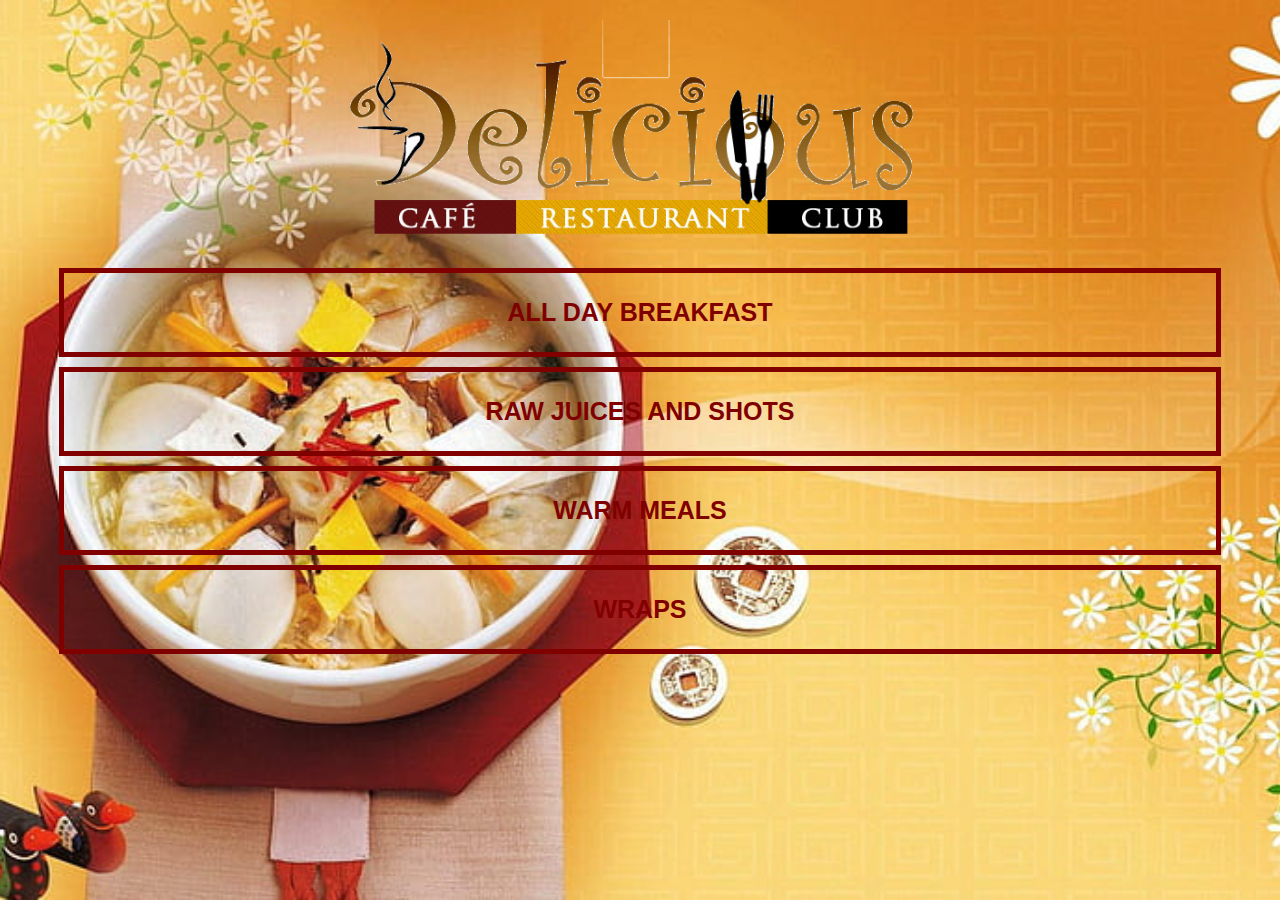
<file: index.html>
<!DOCTYPE HTML>
<html>
<head>
    <title>my restuarant menu app</title>
    <link rel="stylesheet"href="style.css">
    </head>
    <body class="body-home">
    <div id="home">
        
        
        <img src="images/logo-text.png" id="home-logo-img">
        
        <div class="home-menu">
        <a href="all-day-breakfast.html" class="home-menu-item">
            <P>all day breakfast</P>
            </a>
            
            <a href="raw-juices-and-shots.html" class="home-menu-item">
            <P>raw juices and shots</P>
            </a>
            
            <a href="warm.meals.html" class="home-menu-item">
            <P>warm meals</P>
            </a>
            
            <a href="wraps.html" class="home-menu-item">
            <P>wraps</P>
            </a>
        </div>
        </div>
    </body>

</html>
</file>
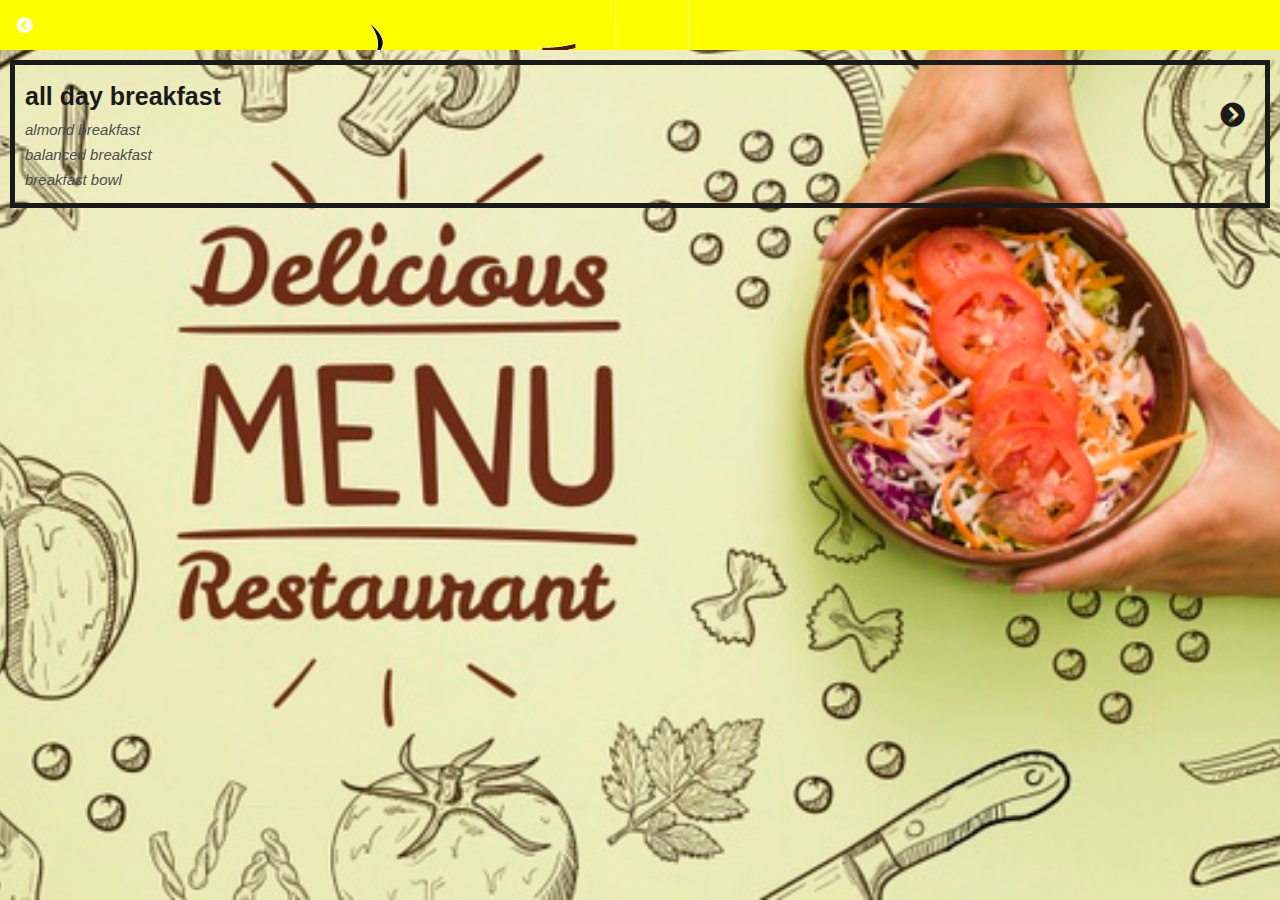
<file: all-day-breakfast.html>
<!DOCTYPE HTML>
<html>
<head>
    <title>my restuarant menu app| all day breakfast</title>
    <link rel="stylesheet"href="style.css">
    <link rel="stylesheet" href="fontawesome/css/all.css">
    </head>
    <body class="body-all-day-breakfast">
        <dv class="header">
        <a href="index.html">
            <i class="fas fa-chevron-circle-left"></i>
            </a>
            <img src="images/logo-text.png">
        </dv>
    <div id="all-day-breakfast">
        <div class="all-day-breakfast-list">
        <a href="almond-porrige.html">
            <div class="all-day-breakfast-list-item">
            <h1>all day breakfast<i class="fas fa-chevron-circle-right"></i></h1>
                <p>almond breakfast</p>
                <p>balanced  breakfast</p>
                <p>breakfast bowl</p>
            </div>
            </a>
        </div>
       
        </div>
    </body>

</html>
</file>
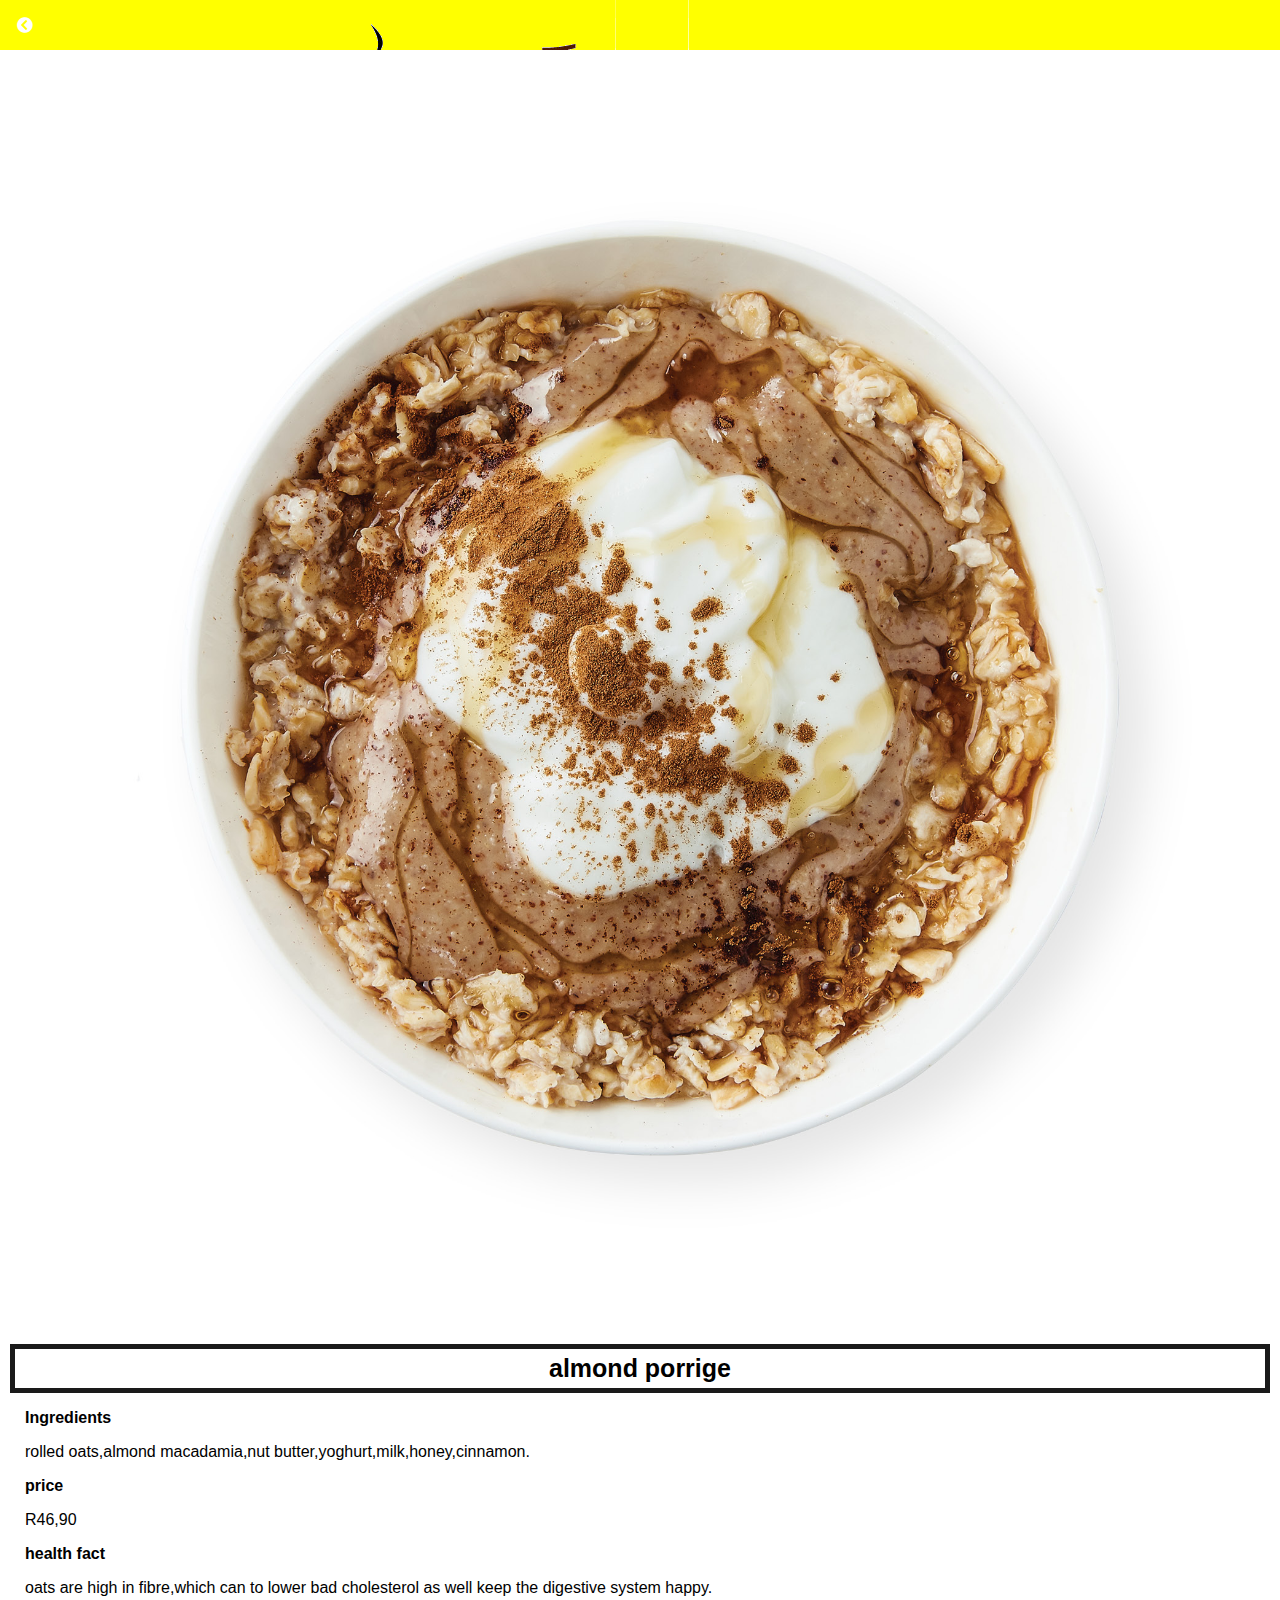
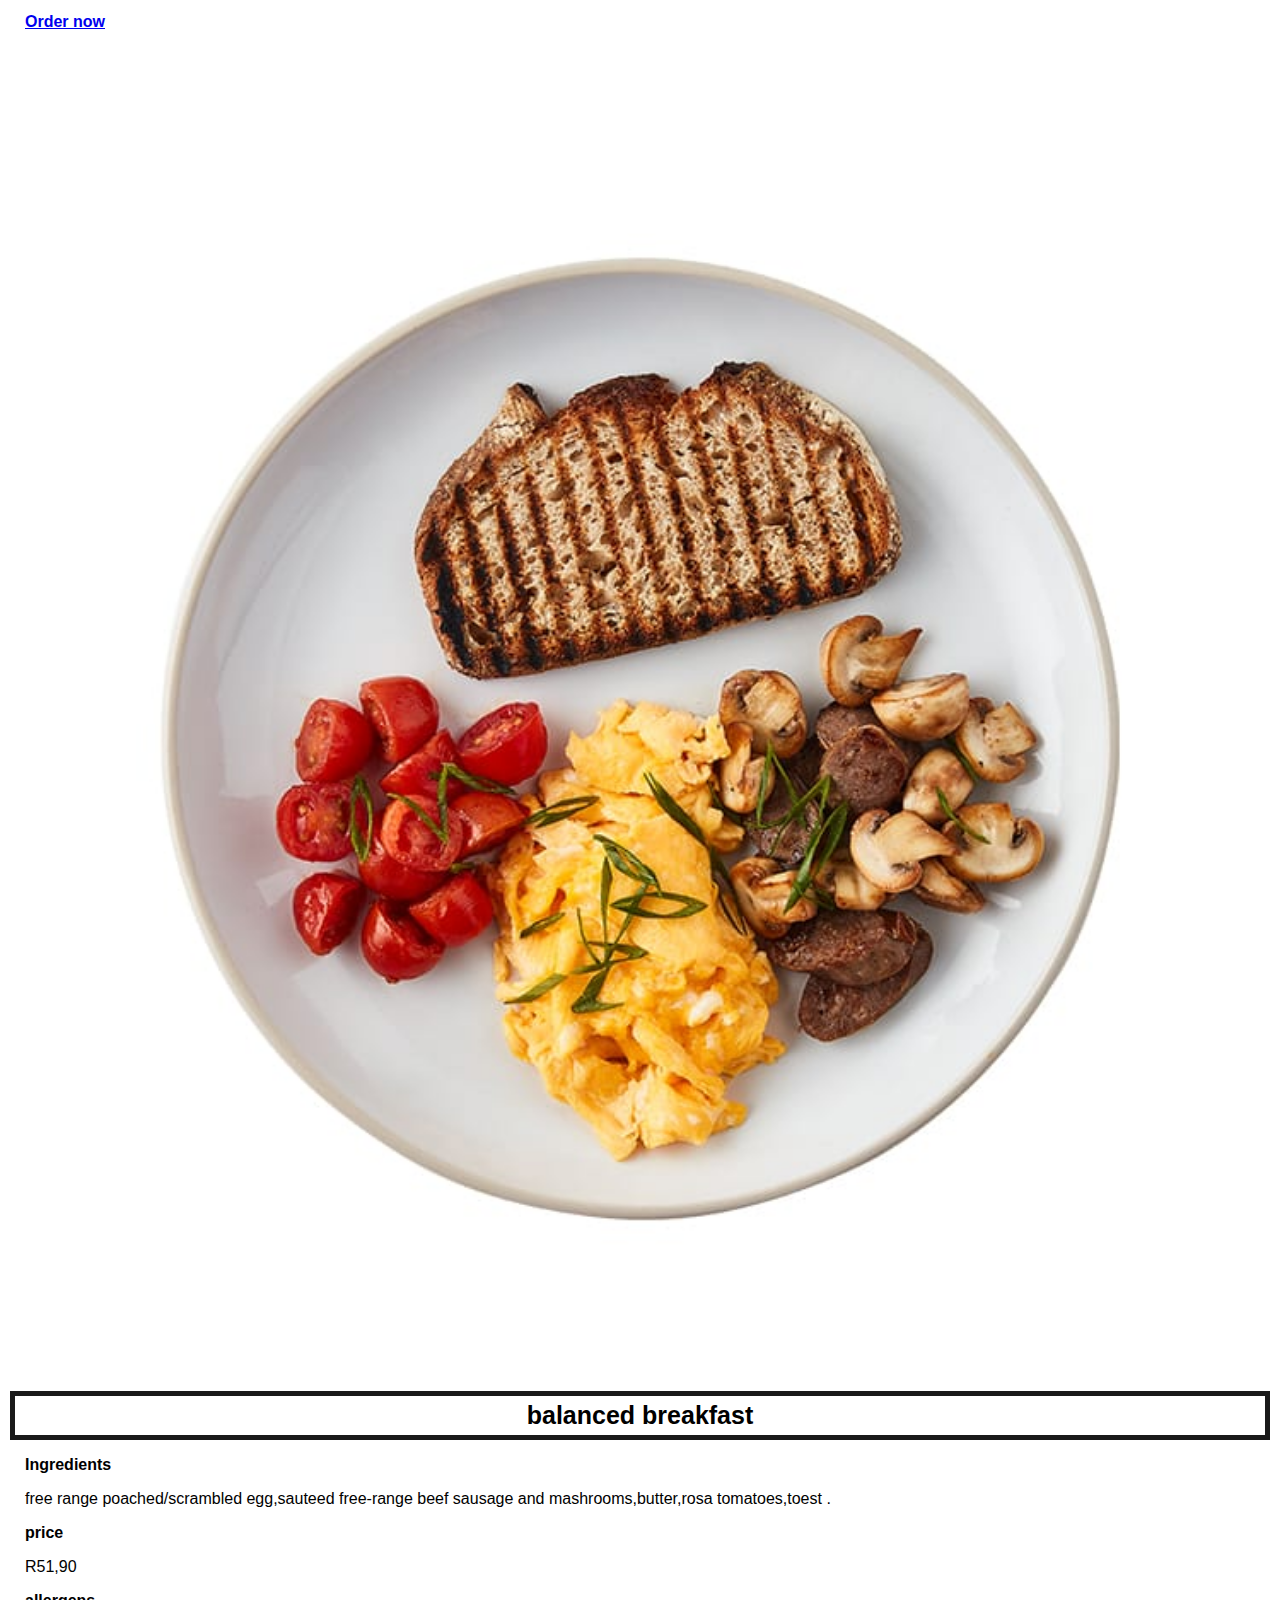
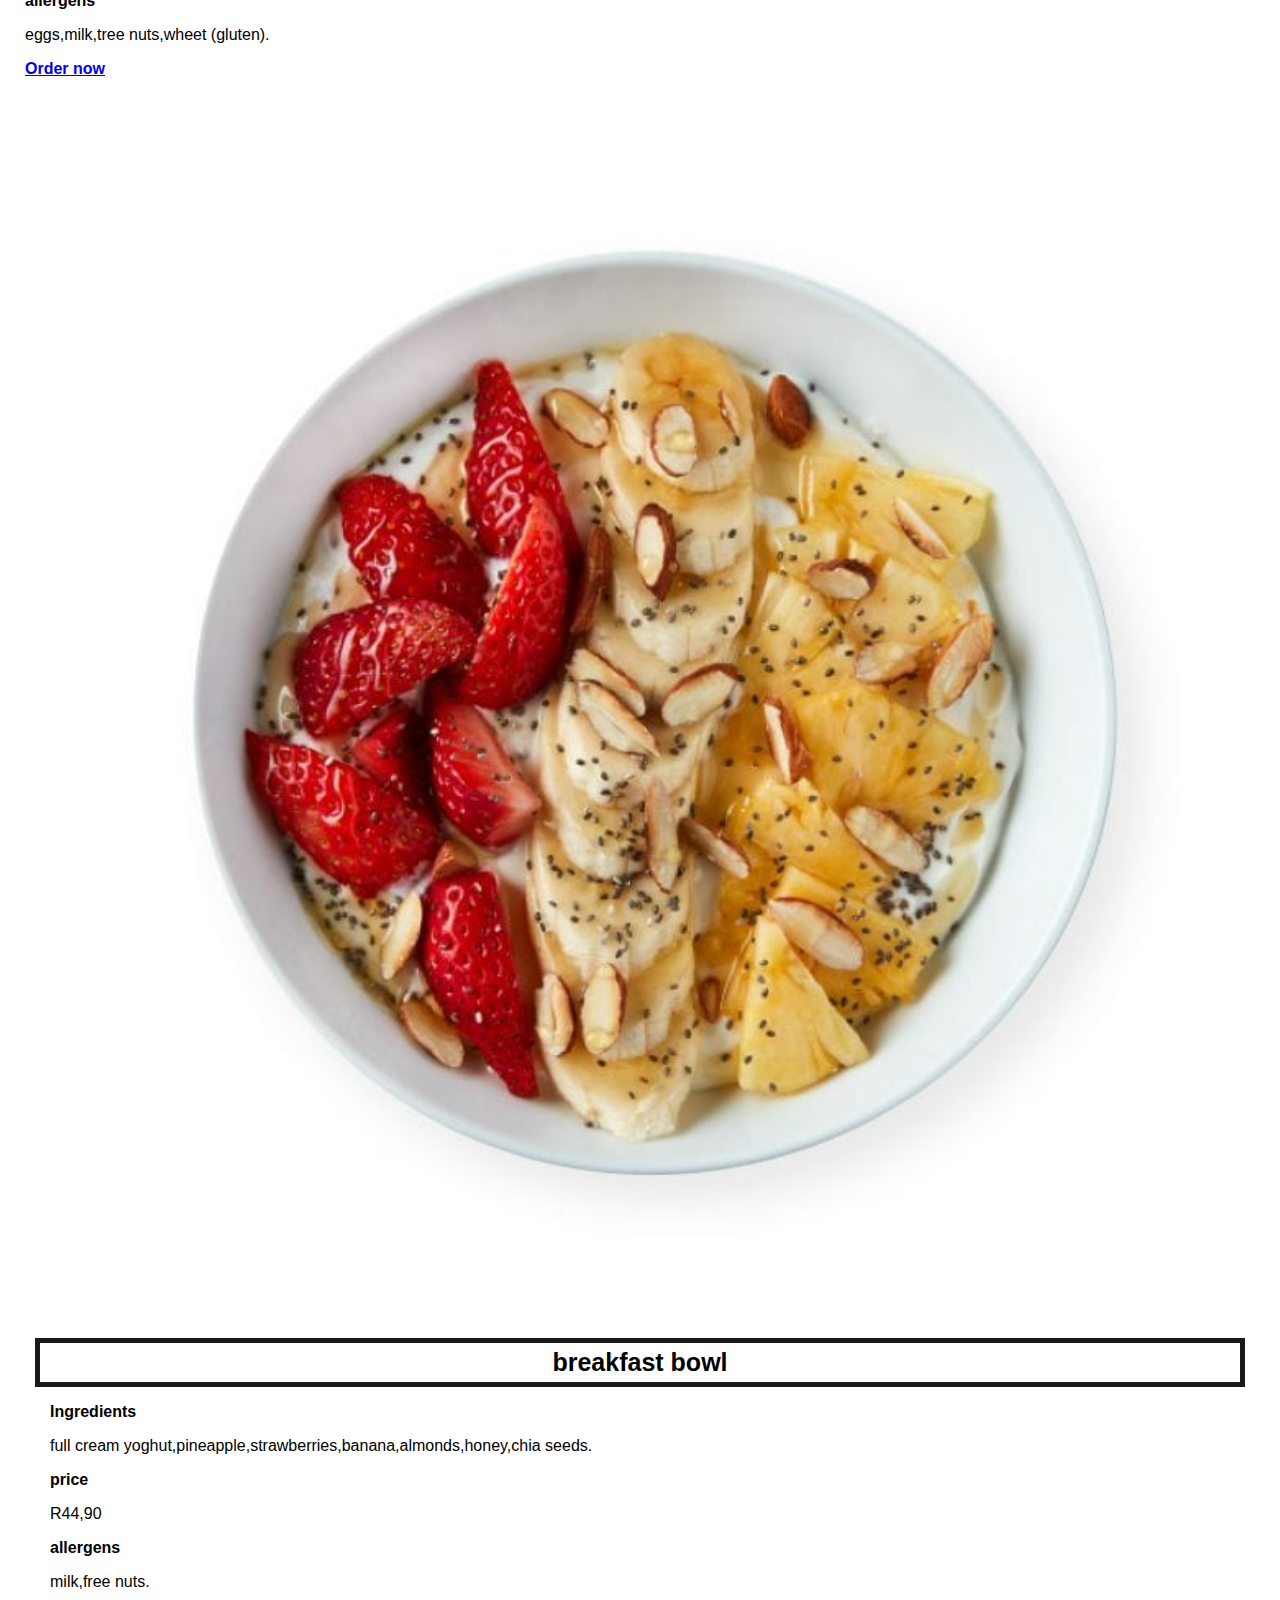
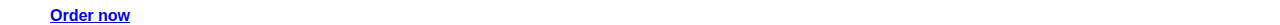
<file: almond-porrige.html>
<!DOCTYPE HTML>
<html>
<head>
    <title>my restuarant menu app | all day breakfast | almond porrige</title>
    <link rel="stylesheet"href="style.css">
    <link rel="stylesheet" href="fontawesome/css/all.css">
    </head>
    <body class="body-menu">
        <div class="header">
        <a href="all-day-breakfast.html">
            <i class="fas fa-chevron-circle-left"></i>
            </a>
            <img src="images/logo-text.png">
        </div>
    <div id="menu">
        <div class="menu-details">
        <img src="images/Almond-Porridge-Pot.jpg">
            <h1>almond porrige</h1>
            <div class="menu-details-info">
                <p><b>Ingredients</b></p>
                <p>rolled oats,almond macadamia,nut butter,yoghurt,milk,honey,cinnamon.</p>
                <p><b>price</b></p>
                <p>R46,90</p>
                <p><b>health fact</b></p>
                <p>oats are high in fibre,which can to lower bad cholesterol as well keep the digestive system happy.</p>
           <a href="order-now.html">
               <p><b>Order now</b></p>
                </a>
            </div>
        </div>
           
    <div id="menu">
        <div class="menu-details">
        <img src="images/Balanced-Breakfast.jpg">
            <h1>balanced breakfast</h1>
            <div class="menu-details-info">
                <p><b>Ingredients</b></p>
                <p>free range poached/scrambled egg,sauteed free-range beef sausage and mashrooms,butter,rosa tomatoes,toest .</p>
                <p><b>price</b></p>
                <p>R51,90</p>
                <p><b>allergens</b></p>
                <p>eggs,milk,tree nuts,wheet (gluten).</p>
           <a href="order-now.html">
               <p><b>Order now</b></p>
                </a>
                
        
        
        <img src="images/Breakfast-Bowl-compressor.jpg">
            <h1>breakfast bowl</h1>
            <div class="menu-details-info">
                <p><b>Ingredients</b></p>
                <p>full cream yoghut,pineapple,strawberries,banana,almonds,honey,chia seeds.</p>
                <p><b>price</b></p>
                <p>R44,90</p>
                <p><b>allergens</b></p>
                <p>milk,free nuts.</p>
           <a href="order-now.html">
               <p><b>Order now</b></p>
                </a>
                
            </div> 
        
       
        </div>
    </body>

</html>
</file>
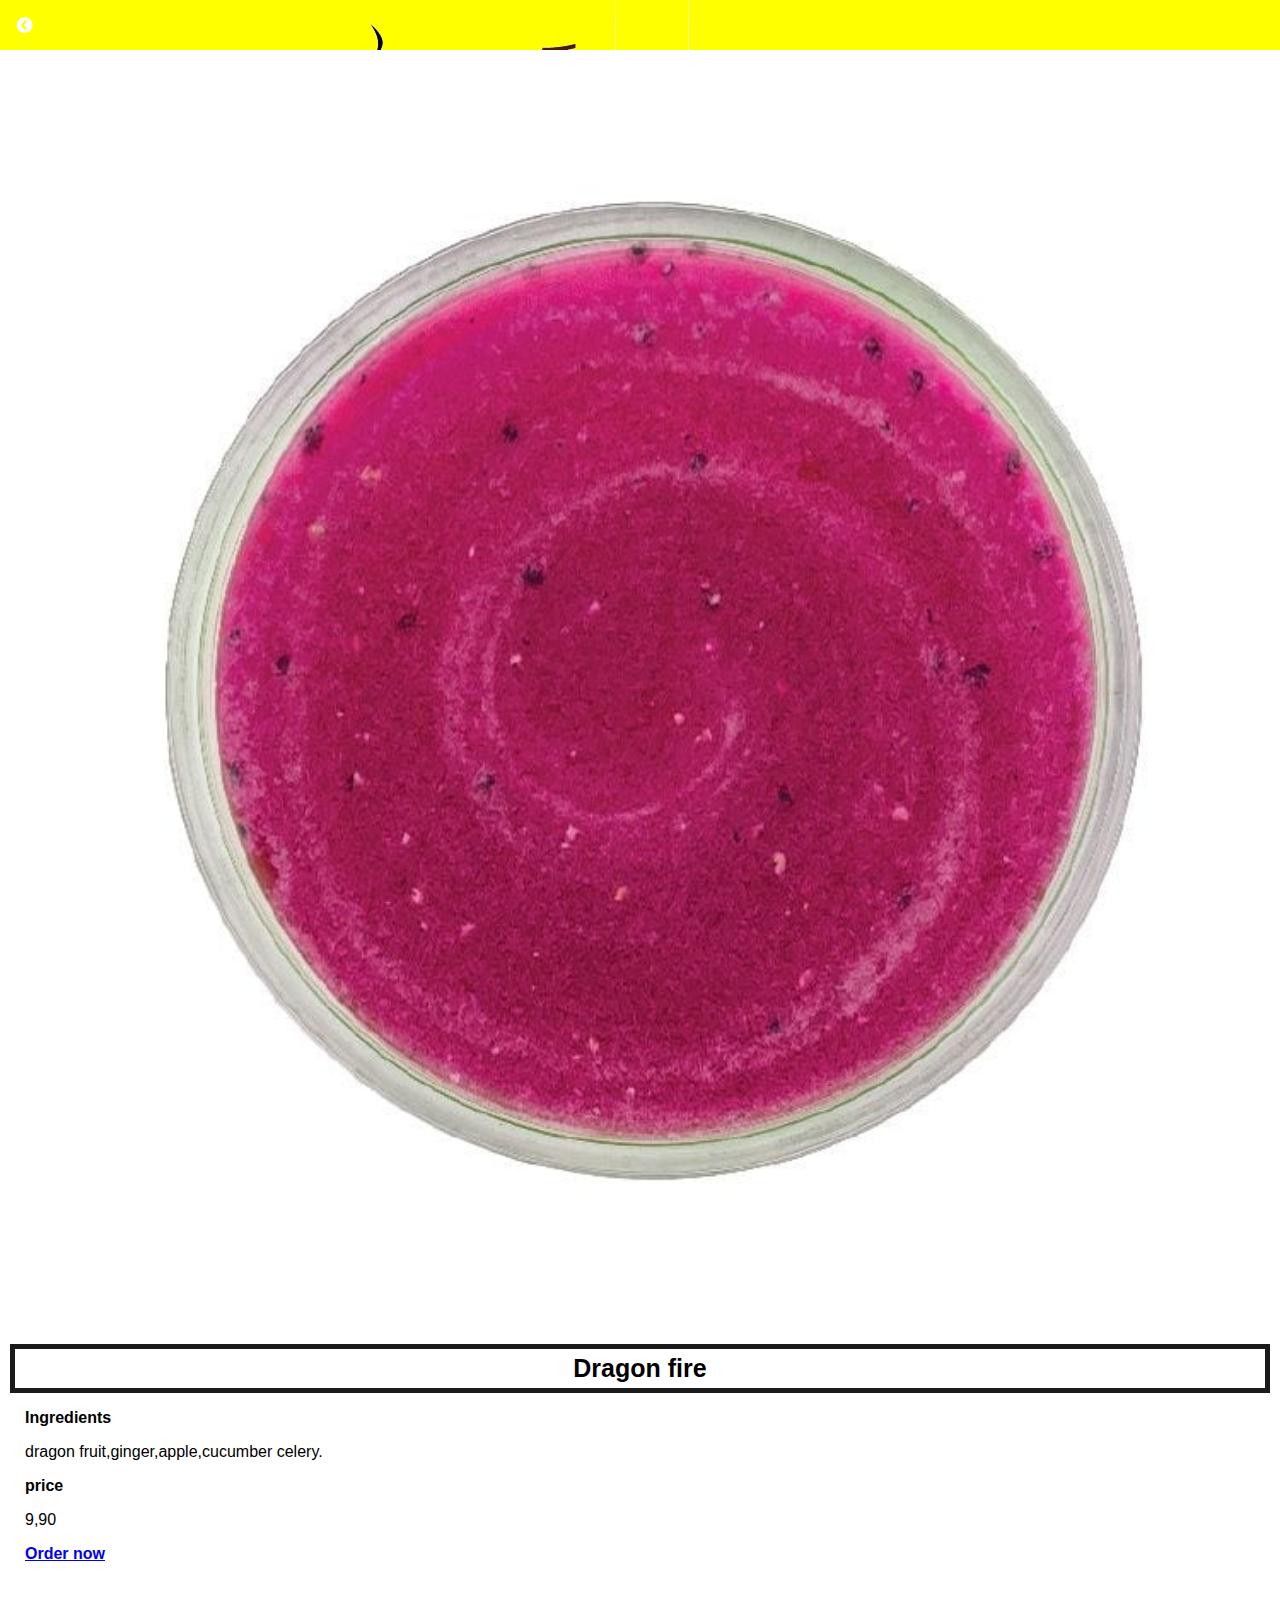
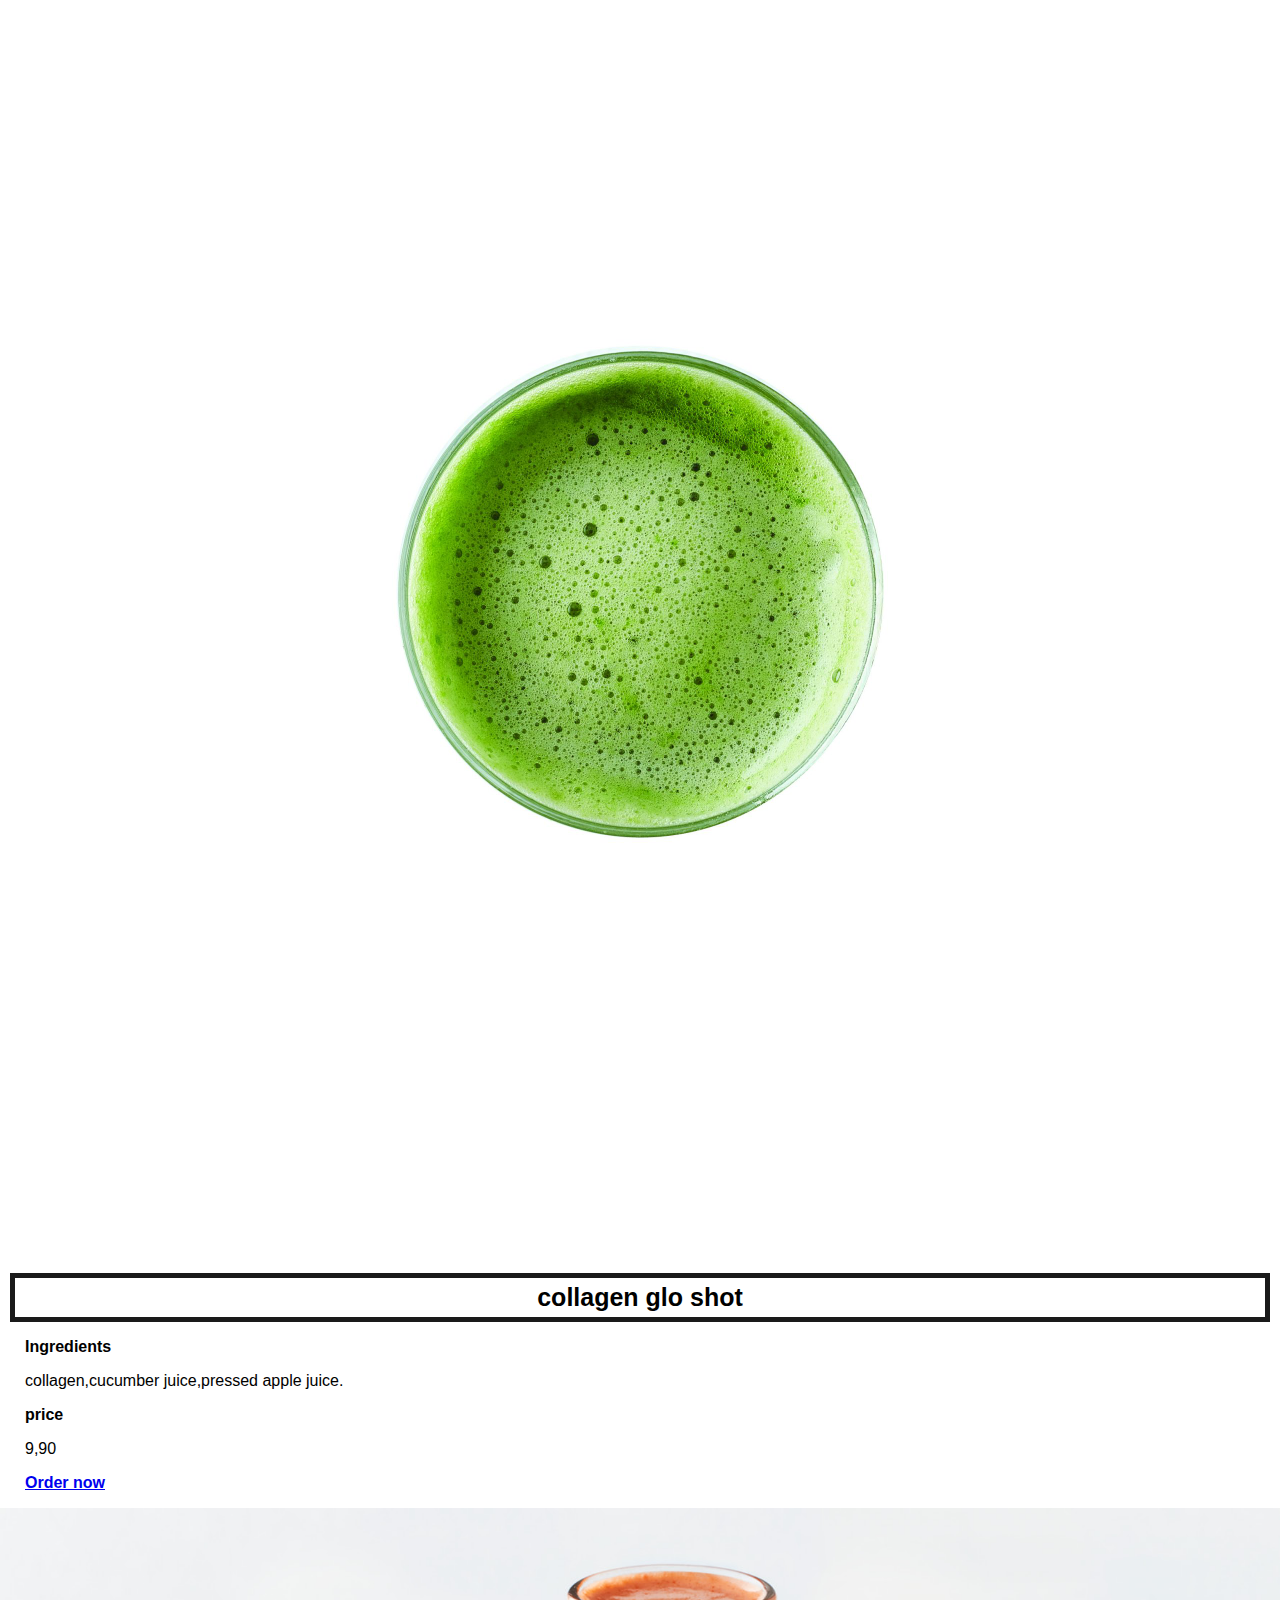
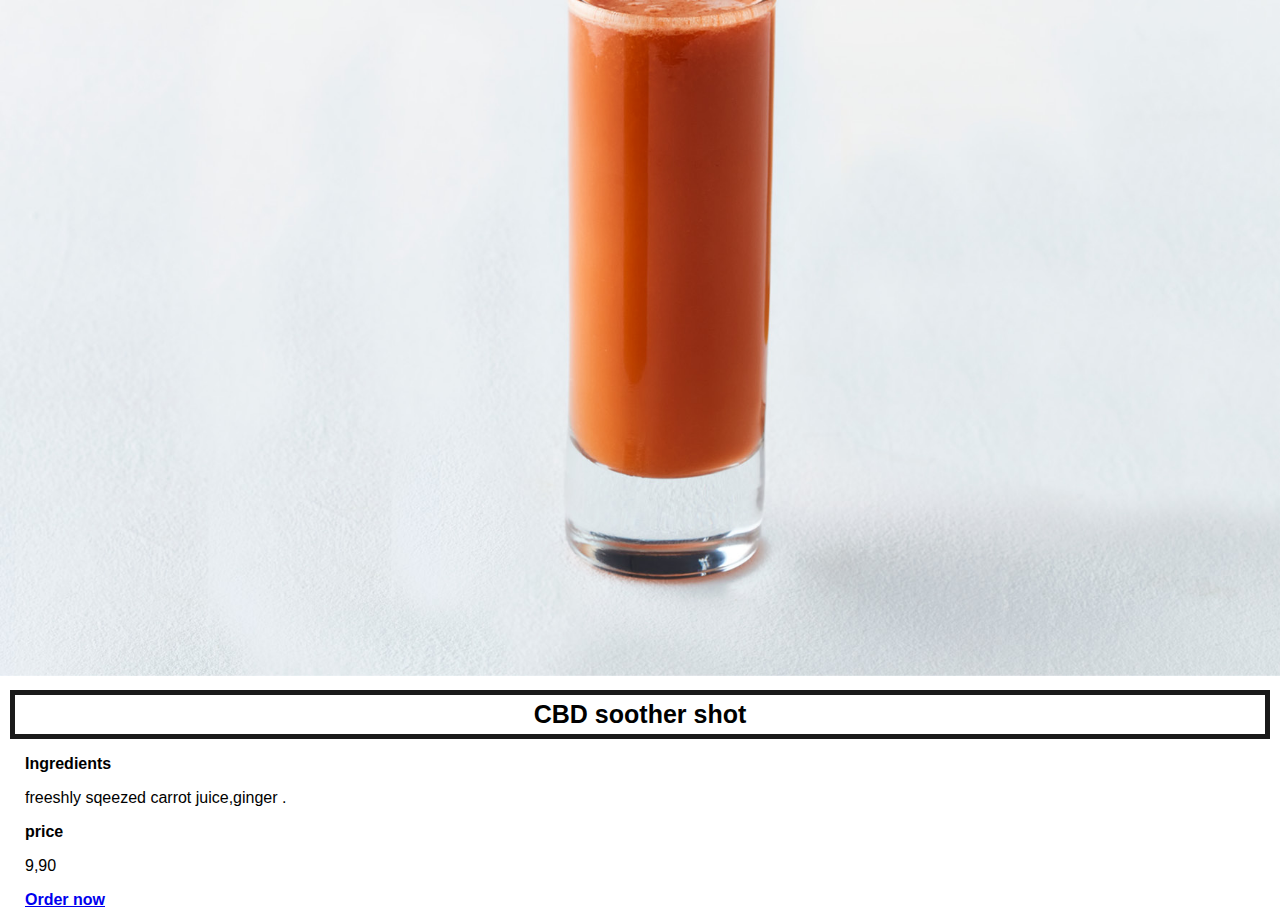
<file: dragon-fire.html>
<!DOCTYPE HTML>
<html>
<head>
    <title>my restuarant menu app | raw juices and shots | dragon fire</title>
    <link rel="stylesheet"href="style.css">
    <link rel="stylesheet" href="fontawesome/css/all.css">
    </head>
    <body class="body-menu">
        <div class="header">
        <a href="raw-juices-and-shots.html">
            <i class="fas fa-chevron-circle-left"></i>
            </a>
            <img src="images/logo-text.png">
        </div>
    <div id="menu">
        <div class="menu-details">
        <img src="images/Dragon-Fire-Raw-Juice-smaller-compressor.jpg">
            <h1>Dragon fire</h1>
            <div class="menu-details-info">
                <p><b>Ingredients</b></p>
                <p>dragon fruit,ginger,apple,cucumber celery.</p>
                <p><b>price</b></p>
                <p>9,90</p>
                <a href="order-now.html">
                <p><b>Order now</b></p>
                </a>
            </div>
             <img src="images/Collagen-glo-shot-scaled-1.jpg">
            <h1>collagen glo shot</h1>
            <div class="menu-details-info">
                <p><b>Ingredients</b></p>
                <p>collagen,cucumber juice,pressed apple juice.</p>
                <p><b>price</b></p>
                <p>9,90</p>
                <a href="order-now.html">
                <p><b>Order now</b></p>
                </a>
            </div>
             <img src="images/soother%20shot.jpg">
            <h1>CBD soother shot</h1>
            <div class="menu-details-info">
                <p><b>Ingredients</b></p>
                <p>freeshly sqeezed carrot juice,ginger .</p>
                <p><b>price</b></p>
                <p>9,90</p>
                <a href="order-now.html">
                <p><b>Order now</b></p>
                </a>
            </div>
        </div>
        
       
       
        </div>
    </body>

</html>
</file>
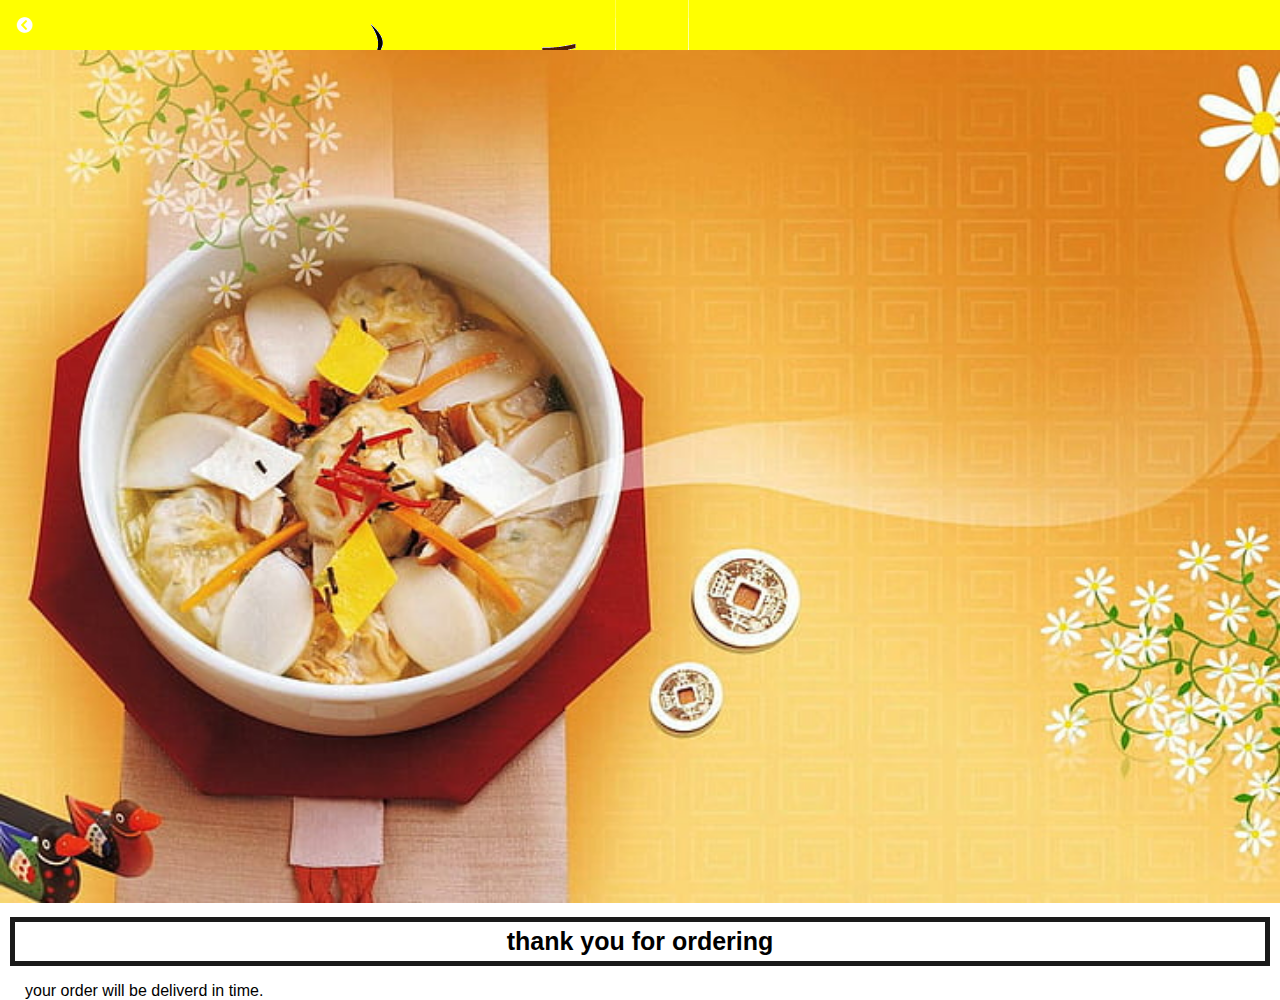
<file: order-now.html>
<!DOCTYPE HTML>
<html>
<head>
    <title>my restuarant menu app | warm meals | protein plate with broccoli</title>
    <link rel="stylesheet"href="style.css">
    <link rel="stylesheet" href="fontawesome/css/all.css">
    </head>
    <body class="body-menu">
        <div class="header">
        
        <a href="index.html">
            
            
            <i class="fas fa-chevron-circle-left"></i>
            </a>
            <img src="images/logo-text.png">
        </div>
    <div id="menu">
        <div class="menu-details">
        <img src="images/backgroud001.jpg">
            <h1>thank you for ordering</h1>
            <div class="menu-details-info">
                
                <p>your order will be deliverd in time.</p>
                
            </div>
        </div>
        
       
       
        </div>
    </body>

</html>
</file>
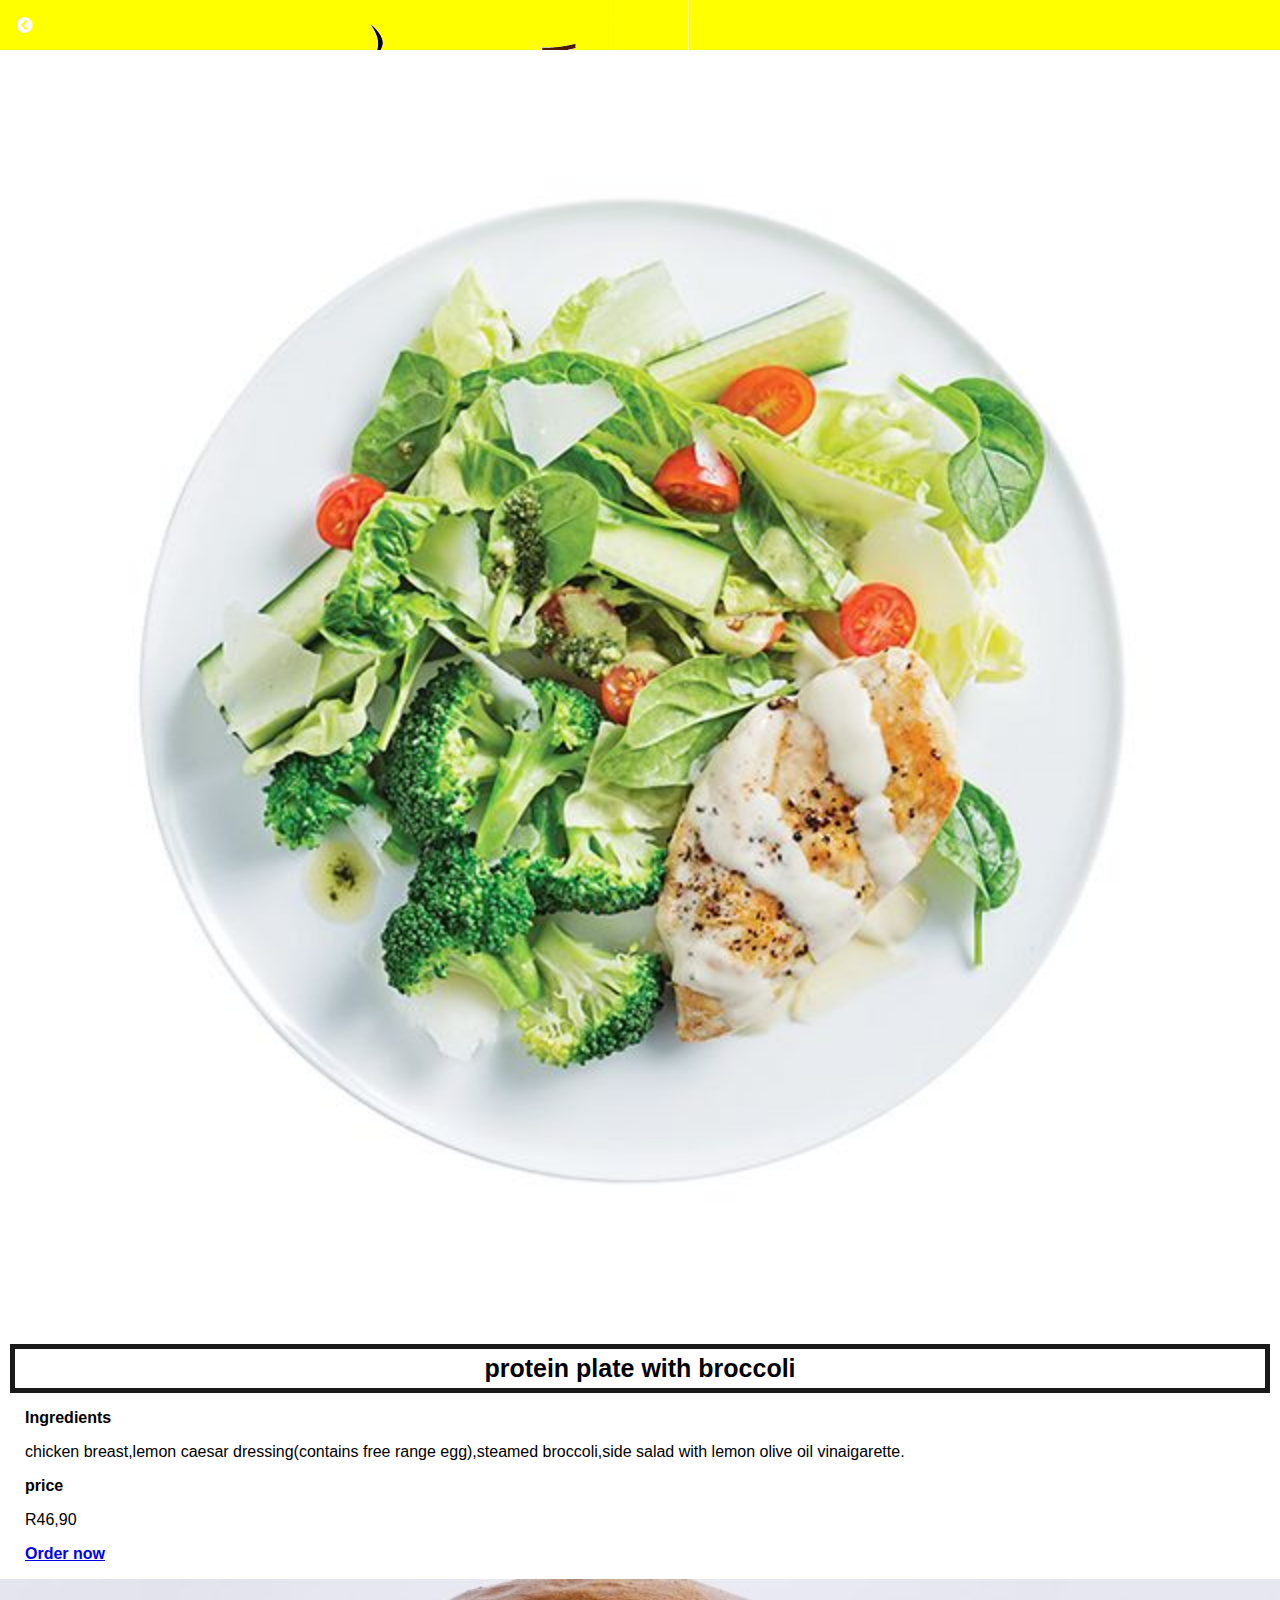
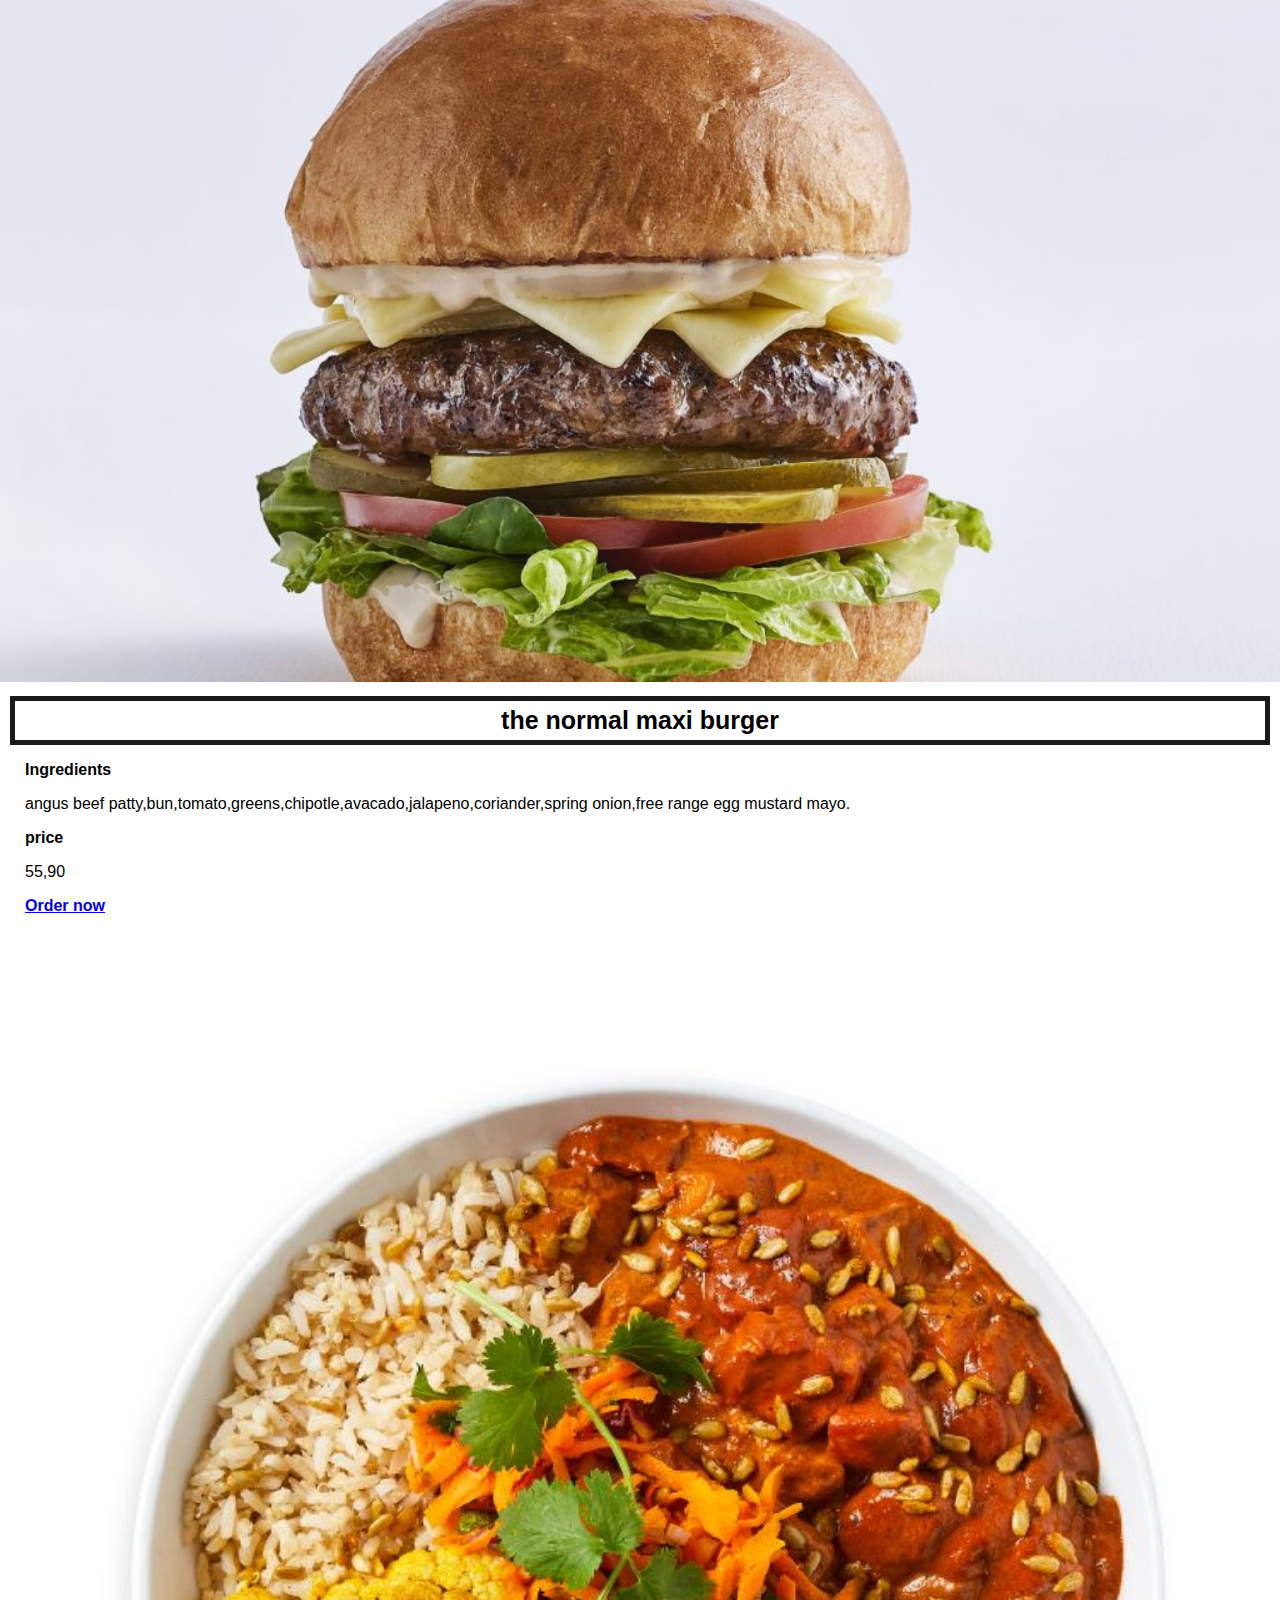
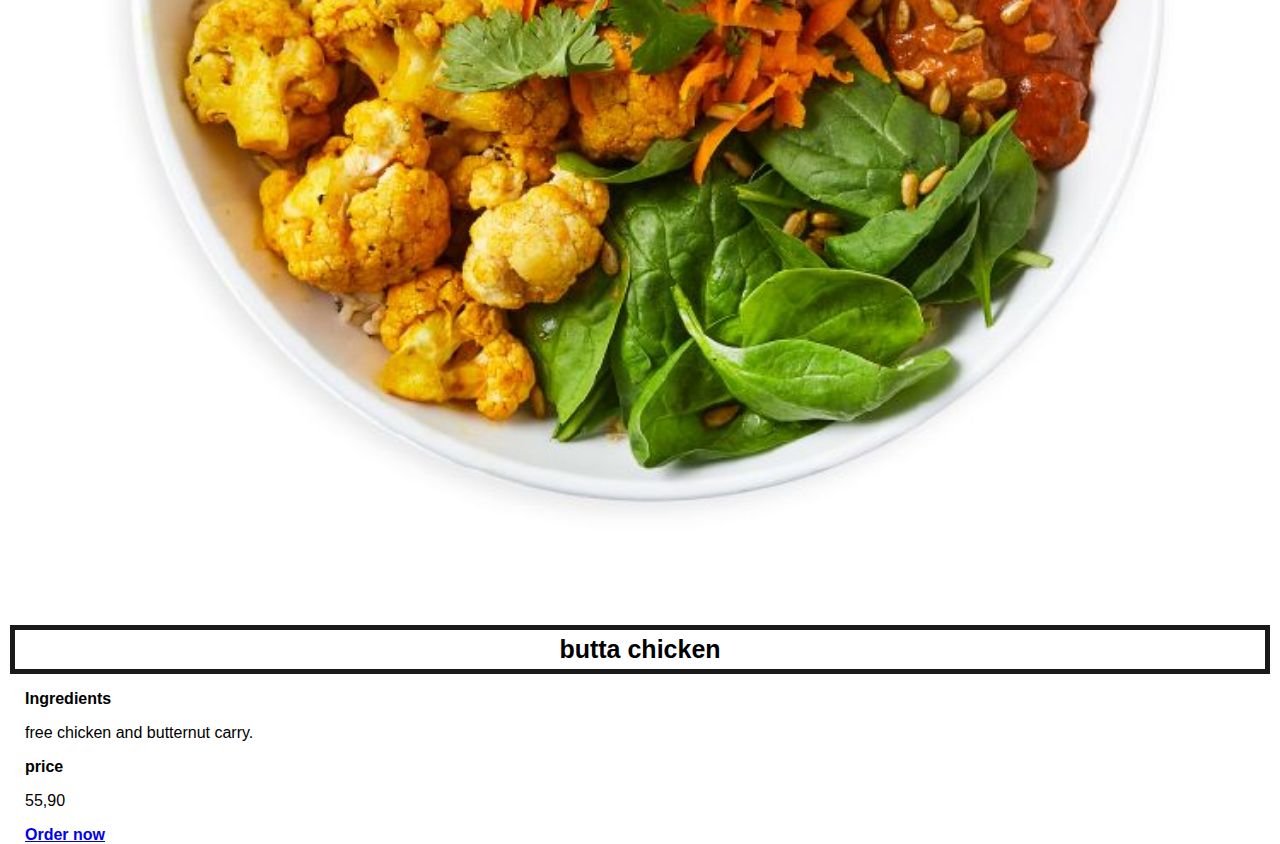
<file: protein-plate-with-broccoli.html>
<!DOCTYPE HTML>
<html>
<head>
    <title>my restuarant menu app | warm meals | protein plate with broccoli</title>
    <link rel="stylesheet"href="style.css">
    <link rel="stylesheet" href="fontawesome/css/all.css">
    </head>
    <body class="body-menu">
        <div class="header">
        <a href="warm.meals.html">
            <i class="fas fa-chevron-circle-left"></i>
            </a>
            <img src="images/logo-text.png">
        </div>
    <div id="menu">
        <div class="menu-details">
        <img src="images/brocolli-compressor.jpg">
            <h1>protein plate with broccoli</h1>
            <div class="menu-details-info">
                <p><b>Ingredients</b></p>
                <p>chicken breast,lemon caesar dressing(contains free range egg),steamed broccoli,side salad with lemon olive oil vinaigarette.</p>
                <p><b>price</b></p>
                <p>R46,90</p>
            <a href="order-now.html">
                <p><b>Order now</b></p>
                </a>
                </div>
             <img src="images/Normal-maxi-Burger-Cropped.jpg">
            <h1>the normal maxi burger</h1>
            <div class="menu-details-info">
                <p><b>Ingredients</b></p>
                <p>angus beef patty,bun,tomato,greens,chipotle,avacado,jalapeno,coriander,spring onion,free range egg mustard mayo.</p>
                <p><b>price</b></p>
                <p>55,90</p>
                <a href="order-now.html">
                <p><b>Order now</b></p>
                </a>
            </div>
            <img src="images/Butta-Chicken-Warm-Bowl.jpg">
            <h1>butta chicken</h1>
            <div class="menu-details-info">
                <p><b>Ingredients</b></p>
                <p>free chicken and butternut carry. 
                <p><b>price</b></p>
                <p>55,90</p>
                <a href="order-now.html">
                <p><b>Order now</b></p>
                </a>
            
            </div>
            
            
        </div>
        
        
       
       
        </div>
    </body>

</html>
</file>
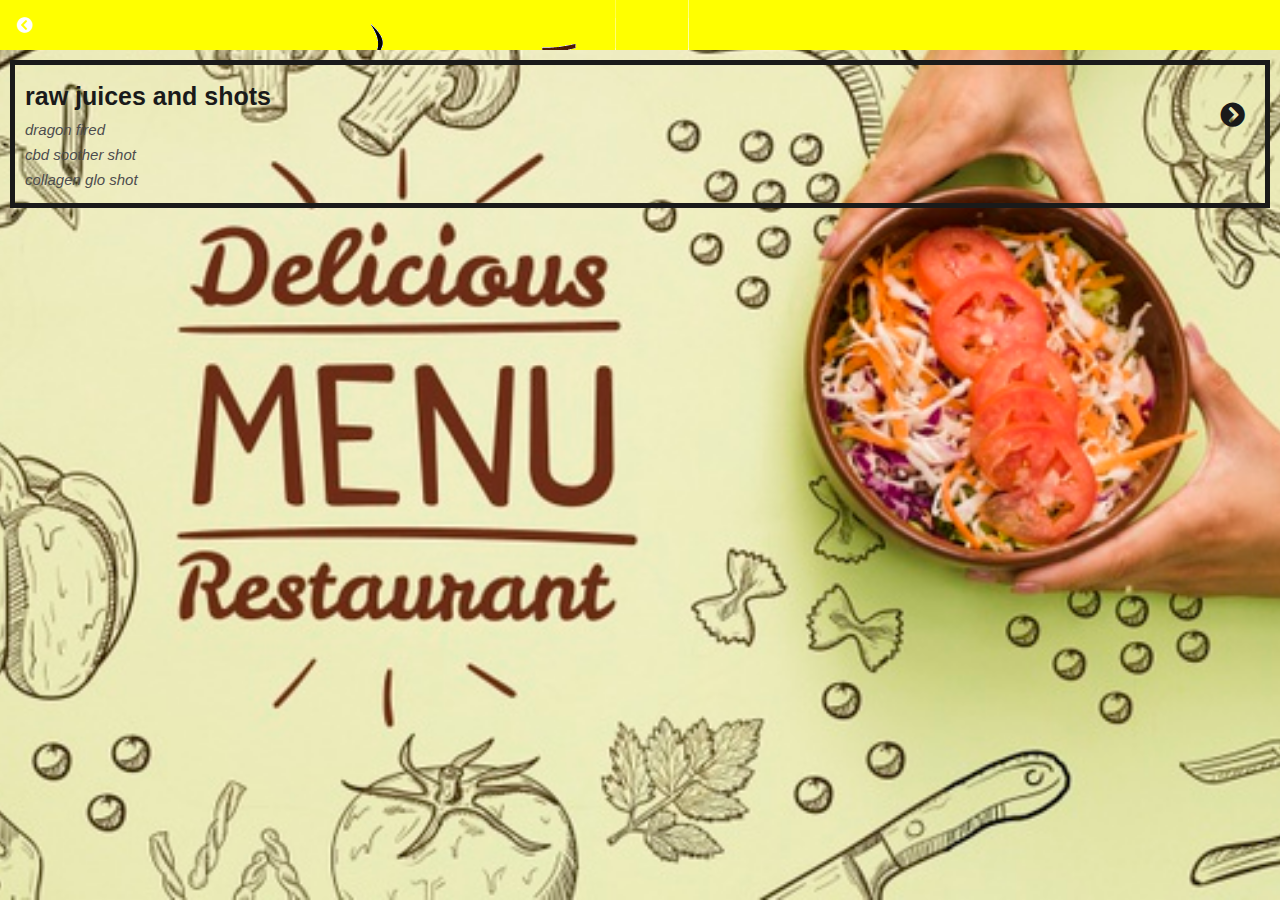
<file: raw-juices-and-shots.html>
<!DOCTYPE HTML>
<html>
<head>
    <title>my restuarant menu app| raw juices and shots</title>
    <link rel="stylesheet"href="style.css">
    <link rel="stylesheet" href="fontawesome/css/all.css">
    </head>
    <body class="body-all-day-breakfast">
        <div class="header">
        <a href="index.html">
            <i class="fas fa-chevron-circle-left"></i>
            </a>
            <img src="images/logo-text.png">
        </div>
    <div id="all-day-breakfast">
        <div class="all-day-breakfast-list">
        <a href="dragon-fire.html">
            <div class="all-day-breakfast-list-item">
            <h1>raw juices and shots<i class="fas fa-chevron-circle-right"></i></h1>
                <p>dragon fired</p>
                <p>cbd soother shot</p>
                <p>collagen glo shot</p>
            </div>
            </a>
        </div>
       
        </div>
    </body>

</html>
</file>
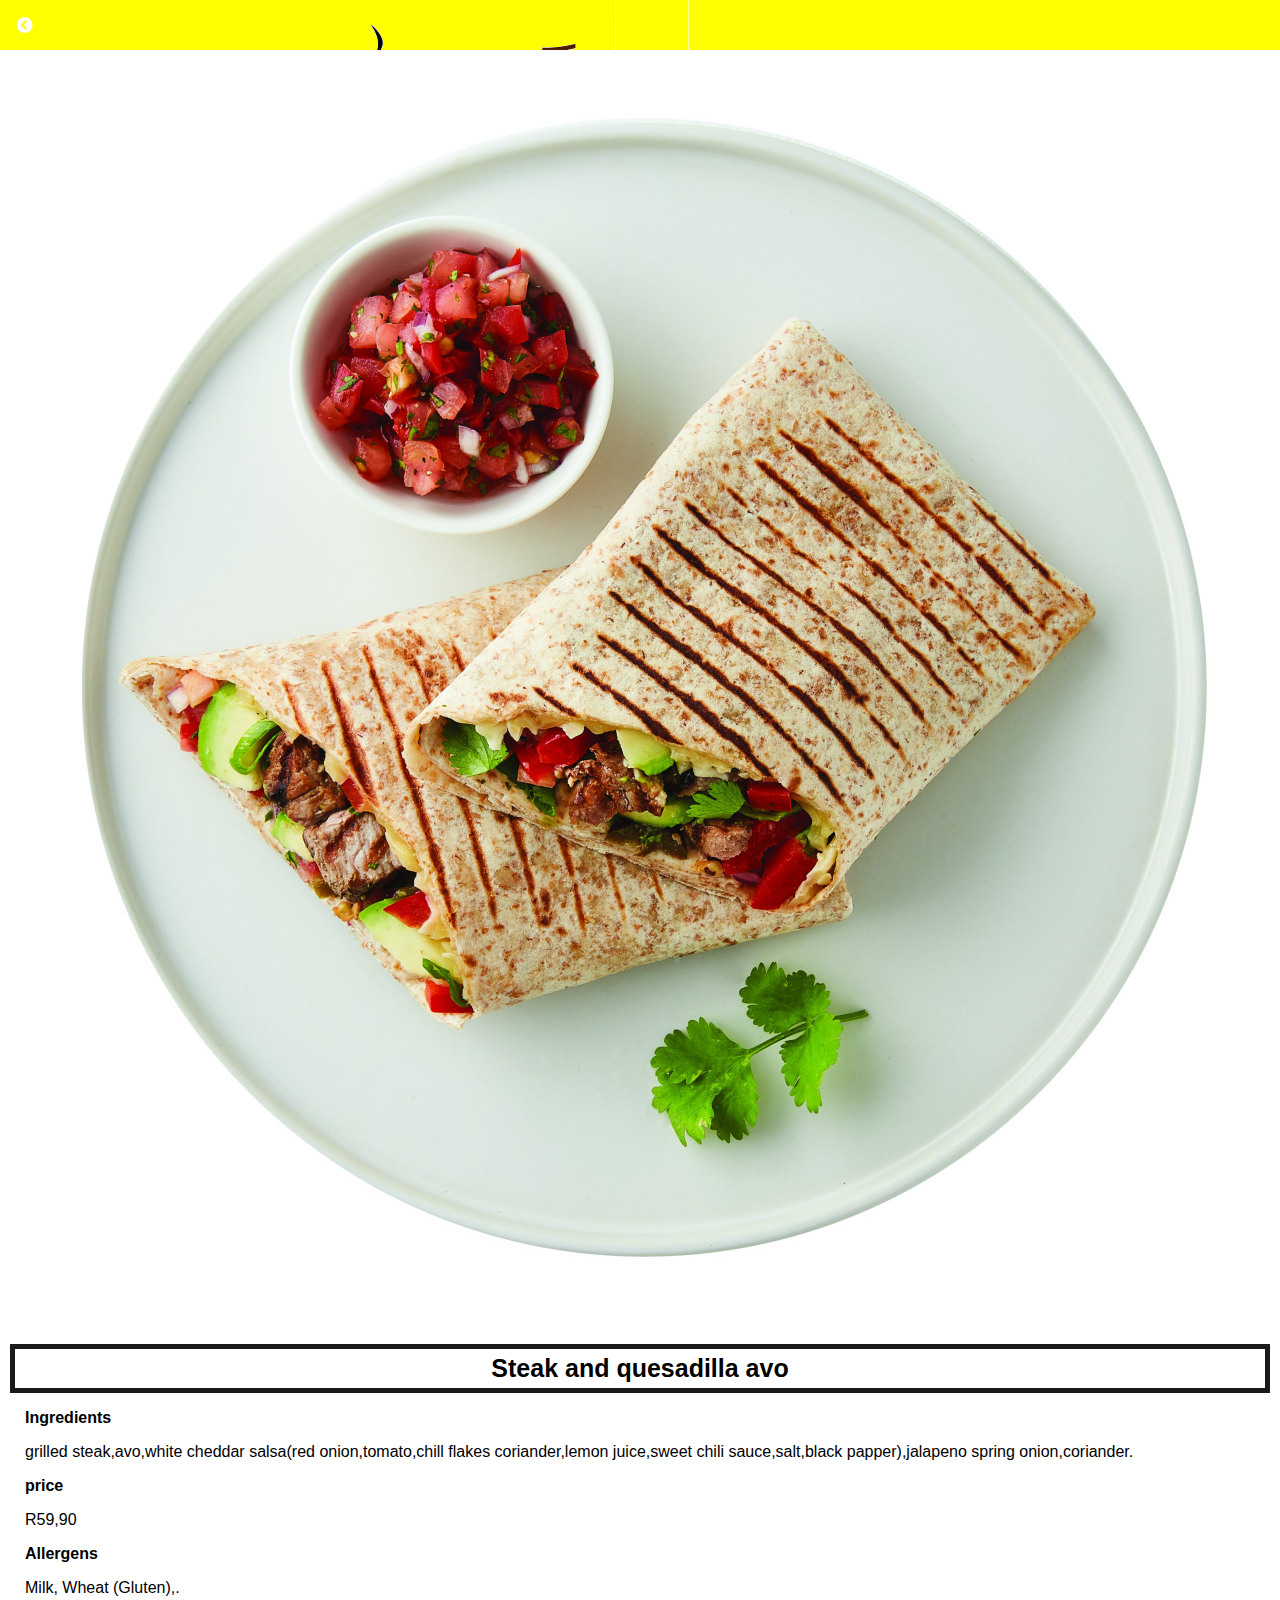
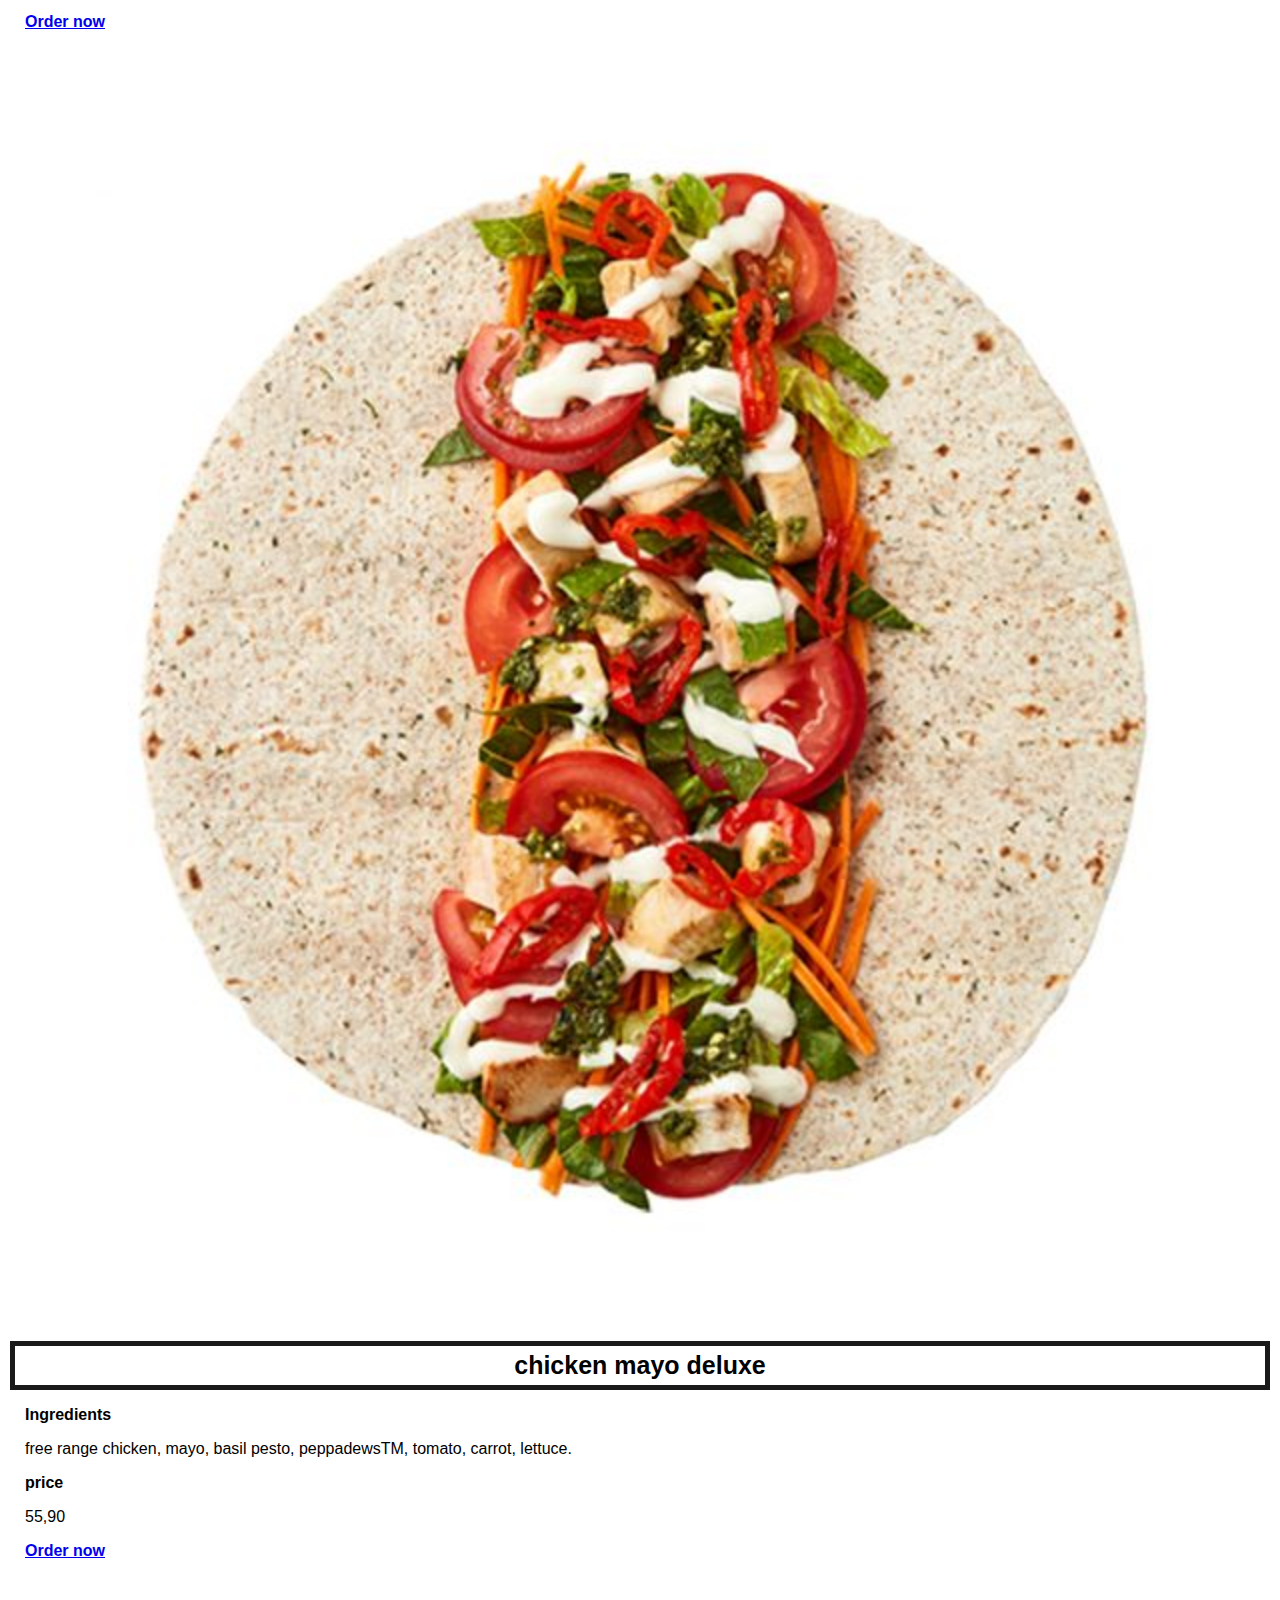
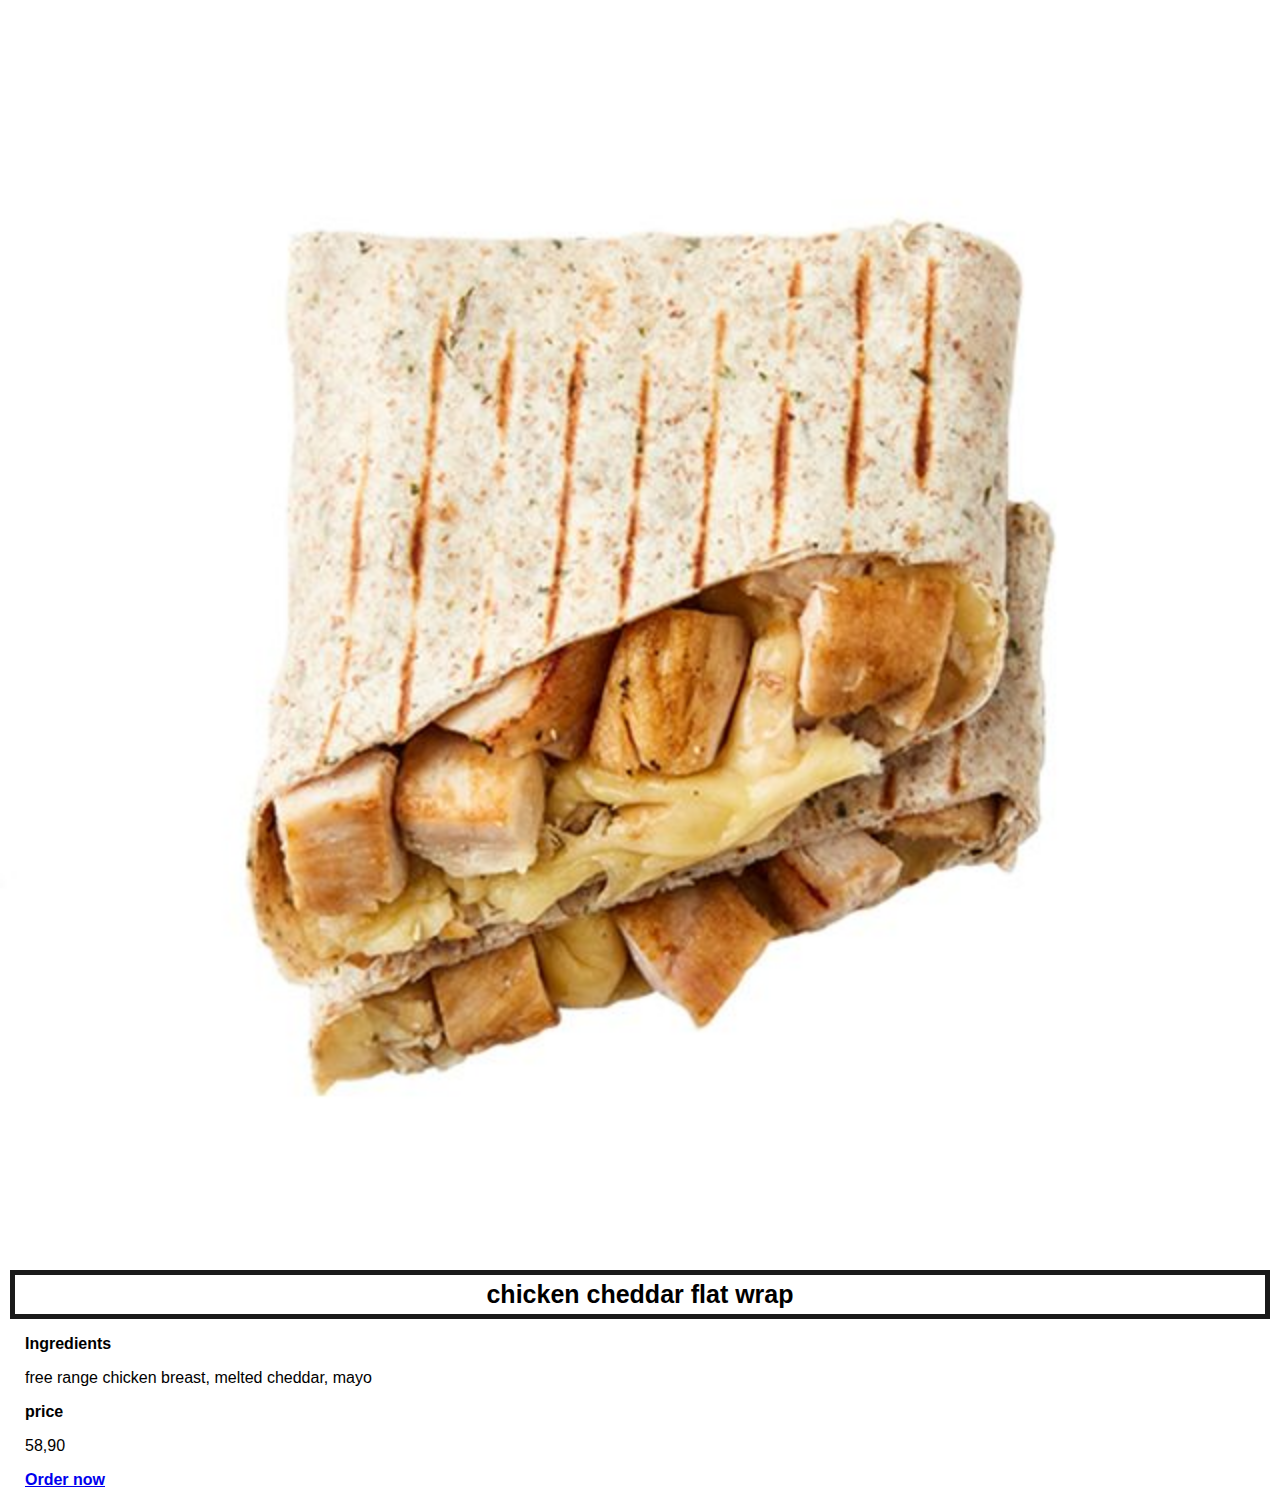
<file: steak-and-quesadilla-avo.html>
<!DOCTYPE HTML>
<html>
<head>
    <title>my restuarant menu app | wraps | steak and quesadilla avo</title>
    <link rel="stylesheet"href="style.css">
    <link rel="stylesheet" href="fontawesome/css/all.css">
    </head>
    <body class="body-menu">
        <div class="header">
        <a href="wraps.html">
            <i class="fas fa-chevron-circle-left"></i>
            </a>
            <img src="images/logo-text.png">
        </div>
    <div id="menu">
        <div class="menu-details">
        <img src="images/Steak-avo-quesadilla-scaled-1.jpg">
            <h1>Steak and quesadilla avo</h1>
            <div class="menu-details-info">
                <p><b>Ingredients</b></p>
                <p>grilled steak,avo,white cheddar salsa(red onion,tomato,chill flakes coriander,lemon juice,sweet chili sauce,salt,black papper),jalapeno spring onion,coriander.</p>
                <p><b>price</b></p>
                <p>R59,90</p>
                <p><b>Allergens</b></p>
                <p>Milk, Wheat (Gluten),.</p>
            
            <a href="order-now.html">
                <p><b>Order now</b></p>
                </a>
            </div>
             <img src="images/chicken-mayo-deluxe-wrap-compressor.jpg">
            <h1>chicken mayo deluxe</h1>
            <div class="menu-details-info">
                <p><b>Ingredients</b></p>
                <p>free range chicken, mayo, basil pesto, peppadewsTM, tomato, carrot, lettuce.</p>
                <p><b>price</b></p>
                <p>55,90</p>
                <a href="order-now.html">
                <p><b>Order now</b></p>
                </a>
            </div>
            <img src="images/cheesy-chicken-wrap-compressor.jpg">
            <h1>chicken cheddar flat wrap</h1>
            <div class="menu-details-info">
                <p><b>Ingredients</b></p>
                <p>free range chicken breast, melted cheddar, mayo<p/>
                <p><b>price</b></p>
                <p>58,90</p>
                <a href="order-now.html">
                <p><b>Order now</b></p>
                </a>
            </div>
        </div>
        
       
       
        </div>
    </body>

</html>
</file>
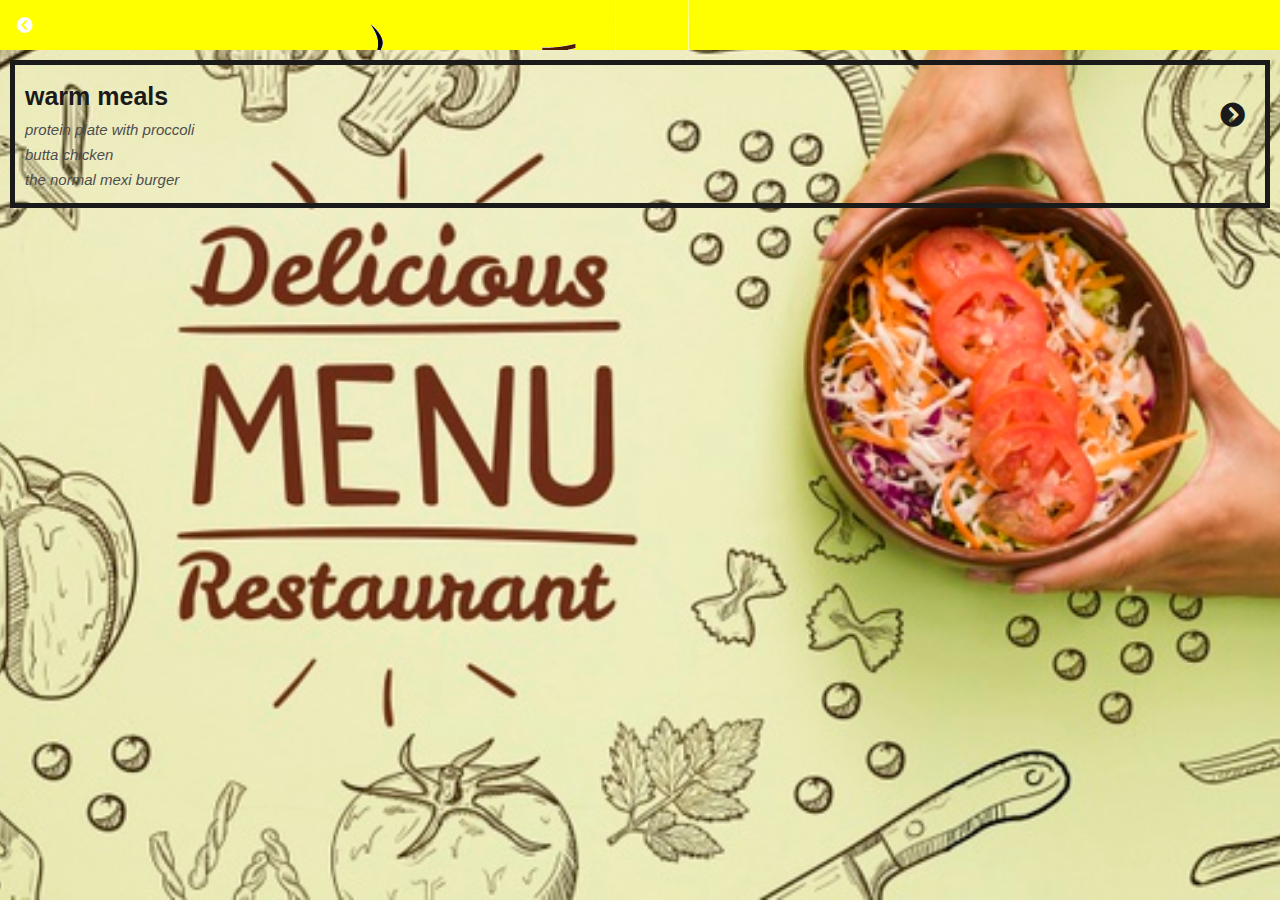
<file: warm.meals.html>
<!DOCTYPE HTML>
<html>
<head>
    <title>my restuarant menu app| warm meals</title>
    <link rel="stylesheet"href="style.css">
    <link rel="stylesheet" href="fontawesome/css/all.css">
    </head>
    <body class="body-all-day-breakfast">
        <dv class="header">
        <a href="index.html">
            <i class="fas fa-chevron-circle-left"></i>
            </a>
            <img src="images/logo-text.png">
        </dv>
    <div id="all-day-breakfast">
        <div class="all-day-breakfast-list">
        <a href="protein-plate-with-broccoli.html">
            <div class="all-day-breakfast-list-item">
            <h1>warm meals <i class="fas fa-chevron-circle-right"></i></h1>
                <p>protein plate with proccoli</p>
                <p>butta chicken</p>
                <p>the normal mexi burger</p>
            </div>
            </a>
        </div>
       
        </div>
    </body>

</html>
</file>
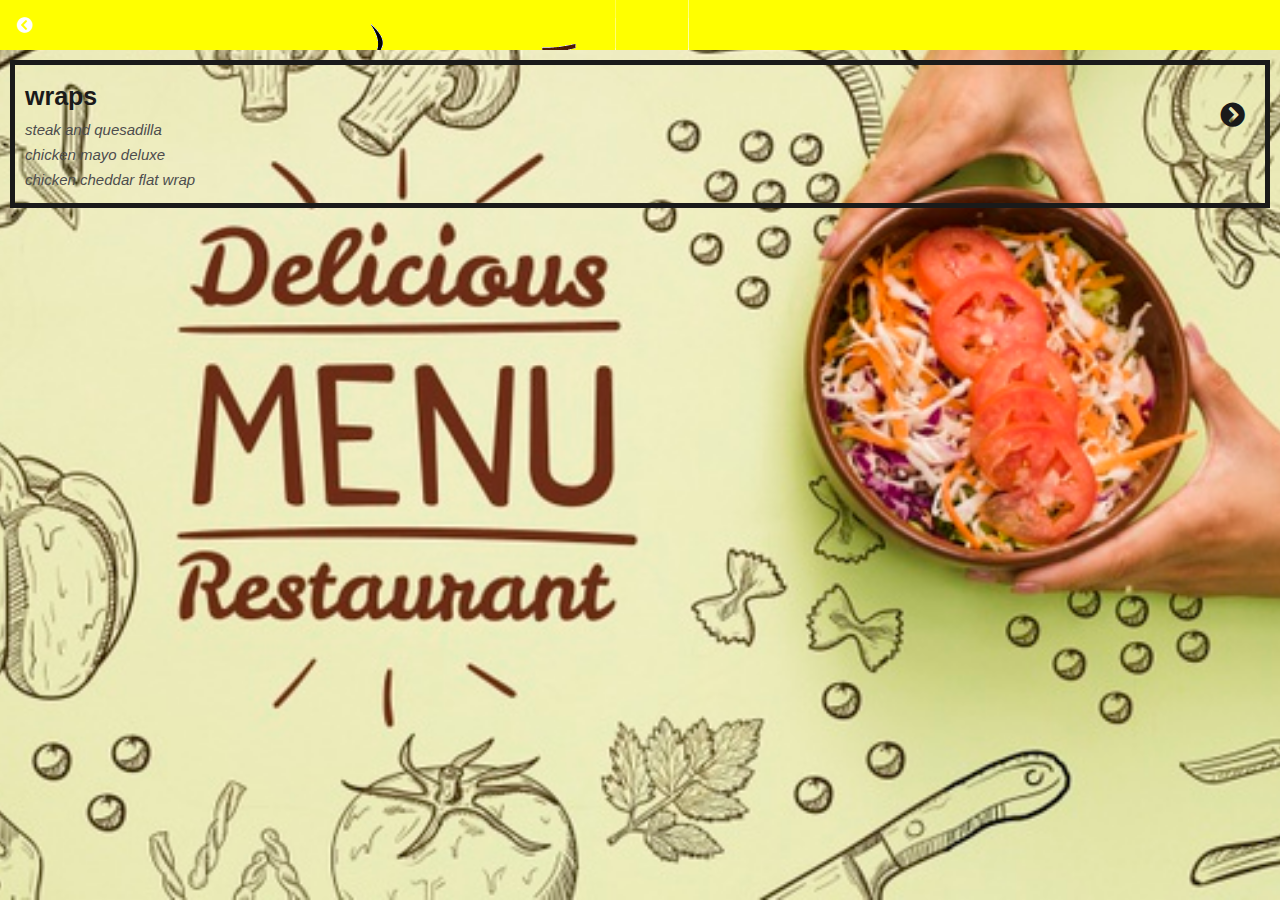
<file: wraps.html>
<!DOCTYPE HTML>
<html>
<head>
    <title>my restuarant menu app| wraps</title>
    <link rel="stylesheet"href="style.css">
    <link rel="stylesheet" href="fontawesome/css/all.css">
    </head>
    <body class="body-all-day-breakfast">
        <dv class="header">
        <a href="index.html">
            <i class="fas fa-chevron-circle-left"></i>
            </a>
            <img src="images/logo-text.png">
        </dv>
    <div id="all-day-breakfast">
        <div class="all-day-breakfast-list">
        <a href="steak-and-quesadilla-avo.html">
            <div class="all-day-breakfast-list-item">
            <h1>wraps<i class="fas fa-chevron-circle-right"></i></h1>
                <p>steak and quesadilla</p>
                <p>chicken mayo deluxe</p>
                <p>chicken cheddar flat wrap</p>
            </div>
            </a>
        </div>
       
        </div>
    </body>

</html>
</file>
<file: style.css>
html{
    height: 100%;
}

body{
    font-family: sans-serif;
    margin: 0;
    padding: 0;
    height: 100%;
}

.body-home{
    background-image: url('images/backgroud001.jpg');
    background-position: center;
    background-attachment: fixed;
    background-repeat: no-repeat;
    background-size: cover;
}

.body-all-day-breakfast{
    background-image: url('images/backgroud01.jpg');
    background-position: center;
    background-attachment: fixed;
    background-repeat: no-repeat;
    background-size: cover;
}

/*====================== HEADER ====================*/

.header{
    background-color:yellow;
    width: 100%;
    height: 50px;
    top:0px; 
    
    position: fixed;
    overflow: hidden;
    
    
    text-align: center;
}

.header i{
    float: left;
    padding: 17px 0px 0px 17px;
    color: white;
}


/*====================== HOME PAGE====================*/
#home-logo-img{
    width: 50%;
    display: block;
    margin: auto;
    padding: 20px 7px 7px 7px;
}
#home-logo-text{
    width: auto;
    display: block;
    margin: auto;
    padding: 1000px;
     
}


/*====================== HOME PAGE MENU=================*/


.home-menu-item{
    text-decoration: none;
    text-transform: uppercase;
    
    color: maroon;
    font-size: 25px;
    font-weight: bold;
    text-align: center;
    border: 5px solid maroon;
    
    display: block;
    margin: auto;
    margin-bottom: 10px;
    width: 90%;
}

/*====================== ALL DAY BREAFAST PAGE====================*/
#all-day-breakfast{
    padding-top: 50px;
}


/*====================== ALL DAY BREAKFAST MENU=================*/

.all-day-breakfast-list a{
    text-decoration: none;
}
.all-day-breakfast-list{
    border: 5px solid #1a1a1a;
    margin: 10px;
}
.all-day-breakfast-list-item h1{
    font-weight:bold;
    font-size: 25px;
    color: #1a1a1a;
    padding-left: 10px;
}

.all-day-breakfast-list-item i{
    float: right;
    color: #1a1a1a;
    padding: 20px;
}
.all-day-breakfast-list-item p{
    font-size: 15px;
    font-style: italic;
    color: #4d4d4d;
    margin-top: -7px;
    padding-left: 10px;
}

/*====================== MENU PAGE ====================*/
#menu{
    padding-top: 50px;
}

/*====================== MENU DETAILS =================*/
.menu-details img{
    width: 100%;
}
.menu-details h1{
    font-size: 25px;
    text-align: center;
    border: 5px solid #1a1a1a;
    margin: 10px;
    padding: 5px;
    
}
.menu-details-info{
    margin-left: 25px;
    margin-right: 25px;
}
.menu-detail-info p{
    font-size: 13px;
}
</file>
